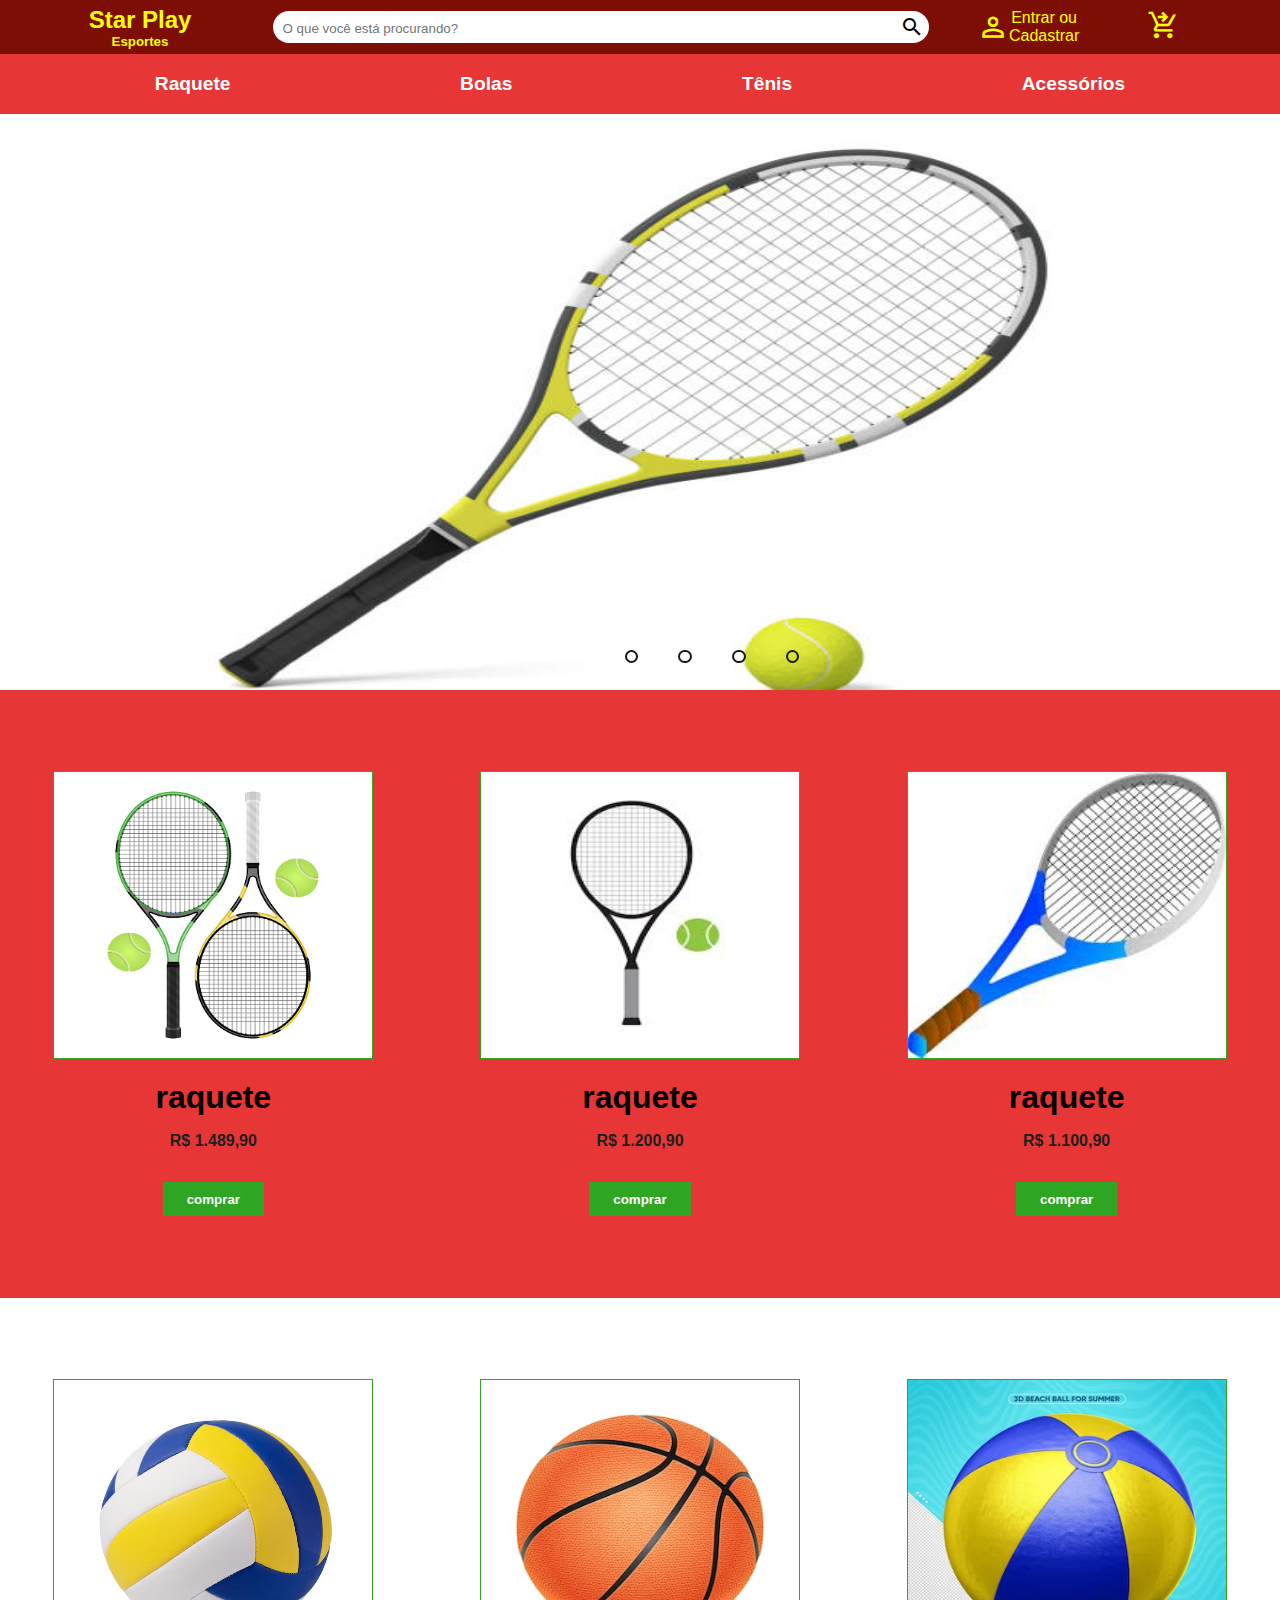
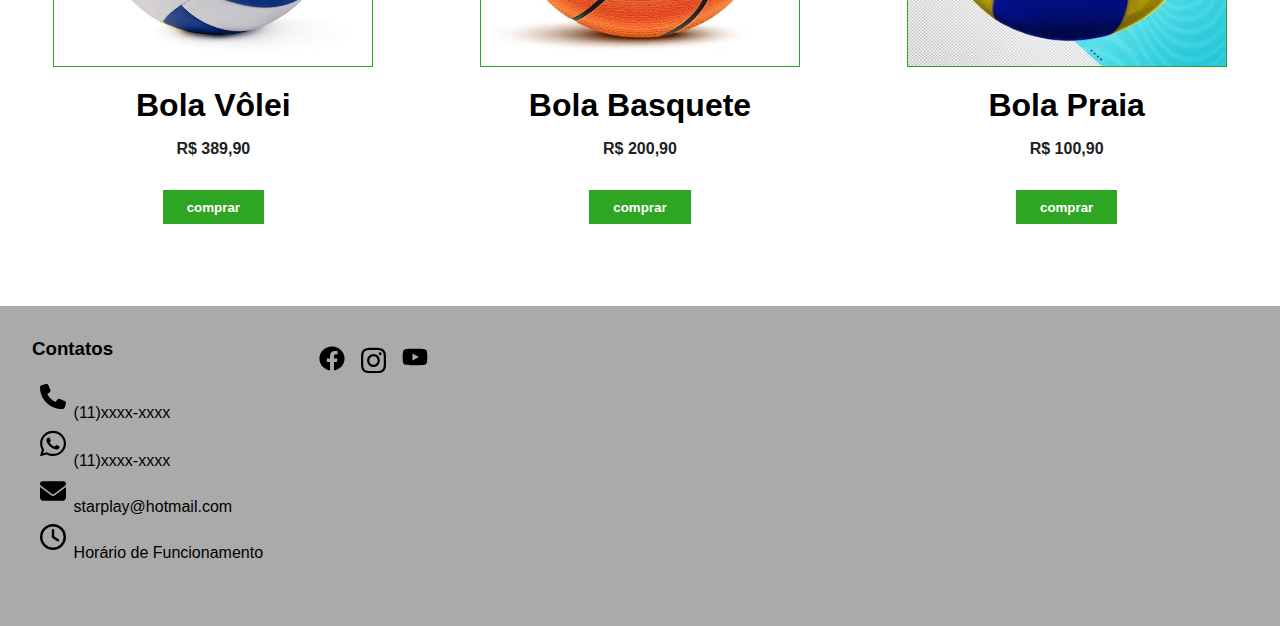
<file: index.html>
<!DOCTYPE html>
<html lang="pt-br">

<head>
  <meta charset="UTF-8" />
  <meta http-equiv="X-UA-Compatible" content="IE=edge" />
  <meta name="viewport" content="width=device-width, initial-scale=1.0" />
  <link href="https://fonts.googleapis.com/icon?family=Material+Icons" rel="stylesheet" />
  <link rel="stylesheet"
    href="https://fonts.googleapis.com/css2?family=Material+Symbols+Outlined:opsz,wght,FILL,GRAD@48,400,0,0" />
  <link rel="stylesheet" href="./CSS/style.css" />
  <title>Loja Esportiva</title>
</head>

<body>
  <header>
    <div class="menu-1">
      <div class="logo">
        <h2>Star Play</h2>
        <h5>Esportes</h5>
      </div>
      <section class="top-menu">
        <nav>
          <div class="search">
            <input class="search-itens" type="text" placeholder="O que você está procurando?" /><span
              class="material-icons">
              search
            </span>
          </div>
          <a class="register" href="./assets/cadastro/entrar-cadastrar.html" target="_blank">
            <span class="material-symbols-outlined"> person </span> Entrar ou
            Cadastrar
          </a>
          <div class="cart">
            <span class="material-symbols-outlined">
              shopping_cart_checkout
            </span>
          </div>
        </nav>
      </section>
      <div class="icons">
        <a href="./assets/cadastro/entrar-cadastrar.html"><span class="material-symbols-outlined">
            person
          </span></a>
        <a href=""> <span class="material-symbols-outlined">
            shopping_cart_checkout
          </span>
        </a>
      </div>
    </div>
    <div class="menu-2">
      <section class="bottom-menu">
        <nav>
          <div class="menu-bar">
            <ul>
              <li><a href="#raquetes">Raquete</a></li>
              <li><a href="#ball">Bolas</a></li>
              <li><a href="">Tênis</a></li>
              <li><a href="">Acessórios</a>
              </li>
            </ul>
          </div>
        </nav>
      </section>
    </div>

    <div class="slider">
      <div class="slides">
        <input type="radio" name="radio-btn" id="radio1" checked />
        <input type="radio" name="radio-btn" id="radio2" />
        <input type="radio" name="radio-btn" id="radio3" />
        <input type="radio" name="radio-btn" id="radio4" />

        <div class="slide first">
          <img src="./assets/img/raquete.jpg" alt="imagen 1" />
        </div>

        <div class="slide">
          <img src="./assets/img/acessorios.avif" alt="imagem 2" />
        </div>

        <div class="slide">
          <img src="./assets/img/ball.jpg" alt="imagem 3" />
        </div>

        <div class="slide">
          <img src="./assets/img/tenis.jpg" alt="imagem 4" />
        </div>
      </div>

      <div class="manual-navigation">
        <label for="radio1" class="manual-btn"></label>
        <label for="radio2" class="manual-btn"></label>
        <label for="radio3" class="manual-btn"></label>
        <label for="radio4" class="manual-btn"></label>
      </div>
    </div>
  </header>
  <main>
    <section class="card-racket" id="raquetes">
      <div class="itens">
        <img src="./assets/img/raquete1.jpg" alt="" />
        <h5>raquete</h5>
        <p id="preco">R$ 1.489,90</p>
        <button class="button">comprar</button>
      </div>
      <div class="itens">
        <img src="./assets/img/raquete2.jpeg" alt="" />
        <h5>raquete</h5>
        <p>R$ 1.200,90</p>
        <button class="button">comprar</button>
      </div>
      <div class="itens">
        <img src="./assets/img/raquete3.jpeg" alt="" />
        <h5>raquete</h5>
        <p>R$ 1.100,90</p>
        <button class="button">comprar</button>
      </div>
    </section>

    <section class="card-ball" id="ball">
      <div class="itens">
        <img src="./assets/img/bola1.avif" alt="" />
        <h5>Bola Vôlei</h5>
        <p>R$ 389,90</p>
        <button class="button">comprar</button>
      </div>
      <div class="itens">
        <img src="./assets/img/bola2.avif" alt="" />
        <h5>Bola Basquete</h5>
        <p>R$ 200,90</p>
        <button class="button">comprar</button>
      </div>
      <div class="itens">
        <img src="./assets/img/bola3.avif" alt="" />
        <h5>Bola Praia</h5>
        <p>R$ 100,90</p>
        <button class="button">comprar</button>
      </div>
    </section>
  </main>
  <footer>
    <ul class="contact">
      <h3>Contatos</h3>
      <li><img src="./assets/img/phone-solid.svg" alt="telefone">(11)xxxx-xxxx</li>
      <li><img src="./assets/img/whatsapp.svg" alt="whatsap">(11)xxxx-xxxx</li>
      <li><img src="./assets/img/envelope-solid.svg" alt="email">starplay@hotmail.com</li>
      <li><img src="./assets/img/clock-regular.svg" alt="relógio">Horário de Funcionamento</li>
    </ul>

    <ul class="social-media">
      <li><a href=""><img src="./assets/img/facebook.svg" alt="logo-facebook"></a></li>
      <li><a href=""><img src="./assets/img/instagram.svg" alt=""></a></li>
      <li><a href=""><img src="./assets/img/youtube.svg" alt=""></a></li>
    </ul>
  </footer>

  <script src="./assets/js/script.js"></script>
</body>

</html>
</file>
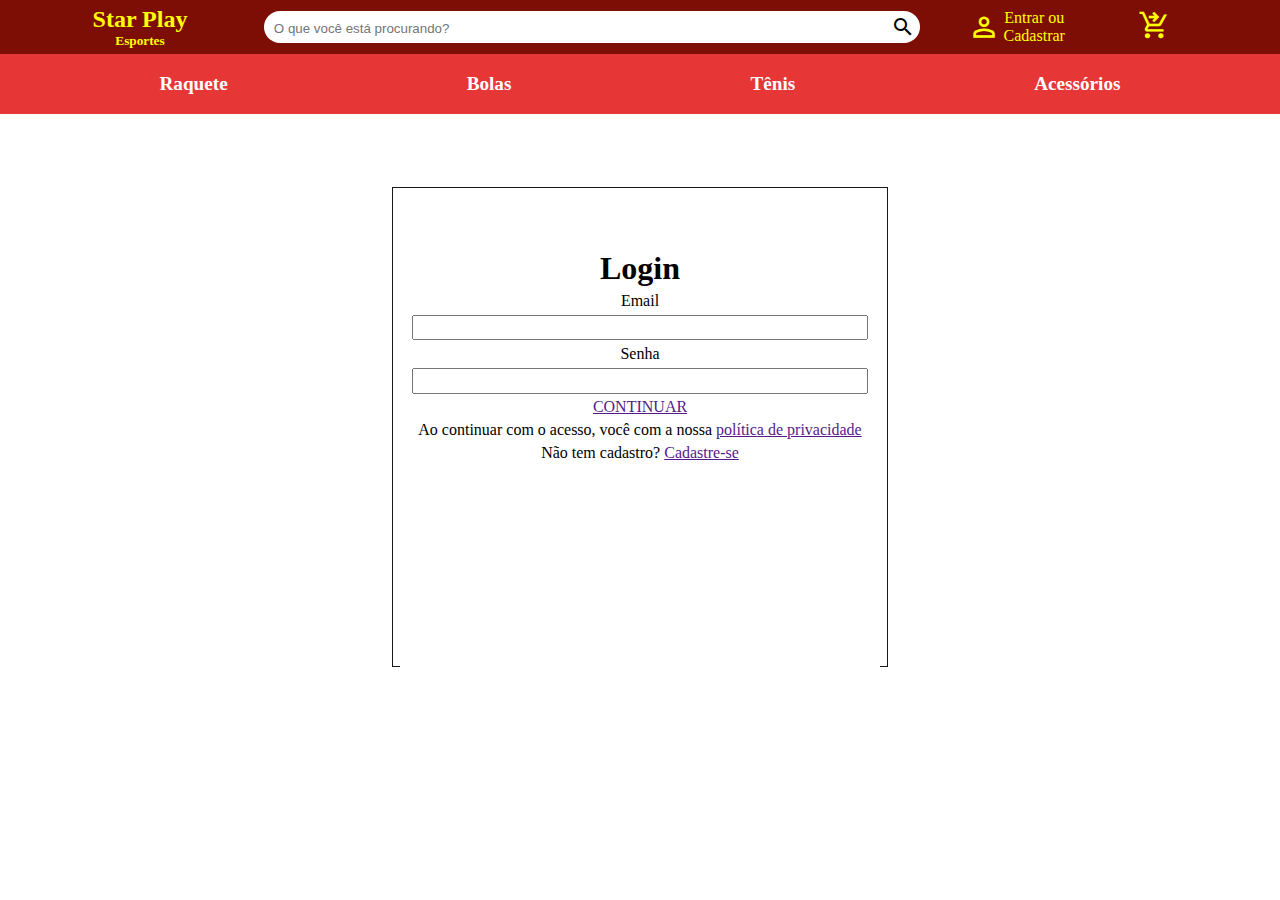
<file: assets/cadastro/entrar-cadastrar.html>
<!DOCTYPE html>
<html lang="en">

<head>
    <meta charset="UTF-8">
    <meta http-equiv="X-UA-Compatible" content="IE=edge">
    <meta name="viewport" content="width=device-width, initial-scale=1.0">
    <link href="https://fonts.googleapis.com/icon?family=Material+Icons" rel="stylesheet" />
    <link rel="stylesheet"
        href="https://fonts.googleapis.com/css2?family=Material+Symbols+Outlined:opsz,wght,FILL,GRAD@48,400,0,0" />
    <link rel="stylesheet" href="style.css">
    <title>Document</title>
</head>

<body>
    <header>
        <div class="menu-1">
            <div class="logo">
              <a href="../../index.html">
                <h2>Star Play</h2>
                <h5>Esportes</h5>
              </a>
            </div>
            <section class="top-menu">
                <nav>
                    <div class="search">
                        <input class="search-itens" type="text" placeholder="O que você está procurando?" /><span
                            class="material-icons">
                            search
                        </span>
                    </div>
                    <a class="register" href="./assets/cadastro/entrar-cadastrar.html" target="_blank">
                        <span class="material-symbols-outlined"> person </span> Entrar ou
                        Cadastrar
                    </a>
                    <div class="cart">
                        <span class="material-symbols-outlined">
                            shopping_cart_checkout
                        </span>
                    </div>
                </nav>
            </section>
            <div class="icons">
                <a href="./assets/cadastro/entrar-cadastrar.html"><span class="material-symbols-outlined">
                        person
                    </span></a>
                <a href=""> <span class="material-symbols-outlined">
                        shopping_cart_checkout
                    </span>
                </a>
            </div>
        </div>
        <div class="menu-2">
            <section class="bottom-menu">
                <nav>
                    <div class="menu-bar">
                        <ul>
                            <li><a href="#raquetes">Raquete</a></li>
                            <li><a href="#ball">Bolas</a></li>
                            <li><a href="">Tênis</a></li>
                            <li><a href="">Acessórios</a>
                            </li>
                        </ul>
                    </div>
                </nav>
            </section>
        </div>

       
    </header>
<main>
    <section class="login">
        <form action="">
            <div class="form">
                <h1>Login</h1>
                <label for="email">Email</label>
                <input type="email" />
                <label for="password">Senha</label>
                <input type="password" />
                <a class="button" href="">CONTINUAR</a>
                <p>
                    Ao continuar com o acesso, você com a nossa
                    <a href="">política de privacidade</a>
                </p>
                <p>Não tem cadastro? <a href="">Cadastre-se</a></p>
            </div>
        </form>
    </section>
</main>
</body>

</html>
</file>
<file: CSS/style.css>
* {
  margin: 0;
  padding: 0;
  box-sizing: border-box;
  font-family: Arial, Helvetica, sans-serif;
}

:root {
  --color-white: #ffffff;
  --color-red: #e63636;
  --color-darkred: #7d0e06;
  --color-gray: #c9cccd;
  --color-yelow: #ffff00;
  --color-dark1: #181818;
  --color-dark2: #1e1e1e;
  --color-green: #2fa524;
}

header {
  display: flex;
  flex-direction: column;
}

.menu-1 {
  height: 3.4rem;
  width: 100vw;
  display: flex;
  align-items: center;
  background-color: var(--color-darkred);
  justify-content: center;
}

.logo {
  color: var(--color-yelow);
  padding: 0.3rem;
  text-align: center;
}

.cart {
  margin-left: 60px;
}

.search {
  display: flex;
  background-color: var(--color-white);
  width: 41rem;
  height: 2rem;
  border-radius: 1.2rem;
  margin-left: 4.3rem;
}

.search span {
  display: flex;
  align-items: center;
  margin-right: 0.3rem;
}

.top-menu {
  display: flex;
  align-items: center;
}

.top-menu a {
  display: flex;
  text-decoration: none;
  align-items: center;
  margin-left: 3rem;
  font-size: 1rem;
}

.top-menu a:hover {
  color: var(--color-white);
}

.material-symbols-outlined {
  font-size: 2rem;
}

.material-symbols-outlined:hover {
  color: var(--color-white);
}

.cart:hover {
  color: var(--color-white);
}

.top-menu nav {
  width: 62.5rem;
  display: flex;
  justify-content: center;
  align-items: center;
  border: none;
}

.icons {
  display: none;
}

.search-itens {
  background-color: transparent;
  width: 46rem;
  height: 2.1rem;
  border-radius: 2.5rem;
  margin-left: 0.6rem;
  border: none;
  outline: none;
}

.register {
  background-color: transparent;
  width: 6.25rem;
  height: 3rem;
  color: var(--color-yelow);
  font-size: 1rem;
  border: none;
  cursor: pointer;
  text-align: center;
}

.cart {
  padding: 0.6rem;
  border: none;
  background-color: transparent;
  font-size: 1rem;
  color: var(--color-yelow);
  cursor: pointer;
}

.material-symbols-outlined {
  color: #ffff00;
}

.menu-2 {
  background-color: var(--color-red);
  width: 100vw;
  height: 3.7rem;
  justify-content: center;
  display: flex;
  align-items: center;
}

.bottom-menu ul {
  width: 75rem;
  display: flex;
  justify-content: space-around;
}

.menu-bar a {
  color: var(--color-white);
  text-decoration: none;
  font-size: 1.2rem;
  font-weight: bold;
}

.menu-bar ul,
.menu-bar li {
  list-style: none;
}

.menu-bar a:hover {
  border-bottom: 3px solid #ffff00;
}

.slides img {
  width: 66rem;
  height: 39rem;
}

.slider {
  margin: 0 auto;
  width: 66rem;
  height: 36rem;
  overflow: hidden;
}

.slides {
  width: 400%;
  height: 36rem;
  display: flex;
}

.slides input {
  display: none;
}

.slide {
  position: relative;
  width: 25%;
}

.manual-navigation {
  position: absolute;
  width: 75rem;
  margin-top: -2.5rem;
  display: flex;
  justify-content: center;
}

.manual-btn {
  border: 2px solid var(--color-dark1);
  padding: 0.3rem;
  border-radius: 50%;
  cursor: pointer;
  transition: 2s;
}

.manual-btn:not(:last-child) {
  margin-right: 2.5rem;
}

.manual-btn:hover {
  background-color: var(--color-yelow);
}

#radio1:checked ~ .first {
  margin-left: 0;
}

#radio2:checked ~ .first {
  margin-left: -25%;
}

#radio3:checked ~ .first {
  margin-left: -50%;
}

#radio4:checked ~ .first {
  margin-left: -75%;
}

.card-racket {
  background-color: var(--color-red);
  height: 38rem;
  display: flex;
  justify-content: space-around;
  align-items: center;
}

.itens {
  width: 20rem;
  text-align: center;
}

.itens h5 {
  font-size: 2rem;
  margin: 1rem;
}

.itens img {
  width: 100%;
  height: 18rem;
  border: 1px solid #2fa524;
}

.itens p {
  font-size: 1rem;
  font-weight: bold;
  margin-bottom: 2rem;
  color: var(--color-dark2);
}

.button {
  background-color: var(--color-green);
  text-decoration: none;
  padding: 0.6rem 1.5rem;
  border: none;
  color: var(--color-white);
  font-weight: bold;
}

.card-ball {
  background-color: var(--color-white);
  height: 38rem;
  display: flex;
  justify-content: space-around;
  align-items: center;
}

footer {
  background-color: #aaaaaa;
  height: 20rem;
  display: flex;
  width: 100vw;
}

footer img {
  width: 1.6rem;
  margin: 0.5rem;
}

ul li {
  list-style: none;
}

.social-media {
  display: flex;
  align-items: flex-start;
  margin: 2rem 1rem;
}

.contact {
  margin: 2rem;
}

.contact h3 {
  margin-bottom: 1rem;
}

/* Responsividade */

@media screen and (max-width: 480px) {
  .top-menu {
    display: none;
  }

  .logo {
    margin-left: 2.8rem;
    font-size: 0.6em;
  }

  .icons {
    width: 12.5rem;
    display: flex;
    justify-content: space-around;
  }

  .menu-1 {
    display: flex;
    padding-right: 1.8rem;
    justify-content: space-between;
  }

  .bottom-menu {
    display: none;
  }

  .material-symbols-outlined {
    margin-top: 0.3rem;
    font-size: 1.6rem;
  }

  .slider {
    width: 100vw;
    height: 23rem;
    overflow: hidden;
  }

  .slides img {
    width: 100vw;
    height: 18rem;
  }

  .manual-navigation {
    width: 100vw;
    margin-top: -15rem;
  }

  .card-racket {
    display: flex;
    flex-direction: column;
    background-color: var(--color-red);
    width: 100vw;
    height: 83rem;
  }

  .itens {
    width: 100vw;
  }

  .itens img {
    width: 100vw;
    height: 17rem;
  }

  .card-ball {
    height: 83rem;
    display: flex;
    flex-direction: column;
    width: 100vw;
  }

  footer {
    height: 20rem;
    width: 100vw;
  }

  .social-media {
    margin-top: 2rem;
  }

  footer a {
    margin: 0.3rem;
    text-align: center;
  }

  h3 {
    margin-bottom: 1rem;
    font-size: 1.5rem;
  }
}
</file>
<file: assets/cadastro/style.css>
* {
  margin: 0;
  padding: 0;
  box-sizing: border-box;
}

:root {
  --color-white: #ffffff;
  --color-red: #e63636;
  --color-darkred: #7d0e06;
  --color-gray: #c9cccd;
  --color-yelow: #ffff00;
  --color-dark1: #181818;
  --color-dark2: #1e1e1e;
  --color-green: #2fa524;
}

.menu-1 {
  height: 3.4rem;
  width: 100vw;
  display: flex;
  align-items: center;
  background-color: var(--color-darkred);
  justify-content: center;
}

.logo a {
  color: var(--color-yelow);
  padding: 0.3rem;
  text-align: center;
  text-decoration: none;
}

input {
  width: 95%;
  height: 1.6rem;
}

.cart {
  margin-left: 60px;
}

.search {
  display: flex;
  background-color: var(--color-white);
  width: 41rem;
  height: 2rem;
  border-radius: 1.2rem;
  margin-left: 4.3rem;
}

.search span {
  display: flex;
  align-items: center;
  margin-right: 0.3rem;
}

.top-menu {
  display: flex;
  align-items: center;
}

.top-menu a {
  display: flex;
  text-decoration: none;
  align-items: center;
  margin-left: 3rem;
  font-size: 1rem;
}

.top-menu a:hover {
  color: var(--color-white);
}

.material-symbols-outlined {
  font-size: 2rem;
}

.material-symbols-outlined:hover {
  color: var(--color-white);
}

.cart:hover {
  color: var(--color-white);
}

.top-menu nav {
  width: 62.5rem;
  display: flex;
  justify-content: center;
  align-items: center;
  border: none;
}

.icons {
  display: none;
}

.search-itens {
  background-color: transparent;
  width: 46rem;
  height: 2.1rem;
  border-radius: 2.5rem;
  margin-left: 0.6rem;
  border: none;
  outline: none;
}

.register {
  background-color: transparent;
  width: 6.25rem;
  height: 3rem;
  color: var(--color-yelow);
  font-size: 1rem;
  border: none;
  cursor: pointer;
  text-align: center;
}

.cart {
  padding: 0.6rem;
  border: none;
  background-color: transparent;
  font-size: 1rem;
  color: var(--color-yelow);
  cursor: pointer;
}

.material-symbols-outlined {
  color: #ffff00;
}

.menu-2 {
  background-color: var(--color-red);
  width: 100vw;
  height: 3.7rem;
  justify-content: center;
  display: flex;
  align-items: center;
}

.bottom-menu ul {
  width: 75rem;
  display: flex;
  justify-content: space-around;
}

.menu-bar a {
  color: var(--color-white);
  text-decoration: none;
  font-size: 1.2rem;
  font-weight: bold;
}

.menu-bar ul,
.menu-bar li {
  list-style: none;
}

.menu-bar a:hover {
  border-bottom: 3px solid #ffff00;
}

main {
  display: flex;
  justify-content: center;
  align-items: center;
  margin-top: 4.6rem;
}

.login {
  height: 30rem;
  width: 31rem;
  border: 1px solid var(--color-dark1);
  align-items: center;
}

.form {
  height: 60vh;
  width: 30rem;
  background-color: #fff;
  display: flex;
  flex-direction: column;
  align-items: center;
  gap: 0.3em;
  padding-top: 2em;
  margin: 30px auto;
}

/* Responsividade */

@media screen and (max-width: 480px) {
  .top-menu {
    display: none;
  }

  .logo {
    margin-left: 2.8rem;
    font-size: 0.6rem;
  }

  .icons {
    width: 12.5rem;
    display: flex;
    justify-content: space-around;
  }

  .menu-1 {
    display: flex;
    padding-right: 1.8rem;
    justify-content: space-between;
  }

  .bottom-menu {
    display: none;
  }

  .login {
    height: 32rem;
    width: 23rem;
    border: 1px solid var(--color-dark1);
    align-items: center;
  }

  .form {
    width: 22rem;
    height: 50vh;
    
  }

  h1 {
    font-size: 2rem;
    margin-bottom: 1rem;
  }

  label {
    margin-bottom: 0.5rem;
    font-size: 1.5rem;
  }

  input {
    width: 20rem;
    height: 2.5rem;
    padding: 1rem;
  }

  .button {
    width: 10rem;
    height: 2rem;
    text-align: center;
    font-size: 1.3rem;
    color: var(--color-white);
    background-color: var(--color-red);
    margin: 1rem;
    border-radius: 0.5rem;
    padding-top: 0.3rem;
  }

  a {
    text-decoration: none;
    text-align: center;
  }

  p {
    text-align: center;
    font-size: 1.06rem;
  }
}
</file>
